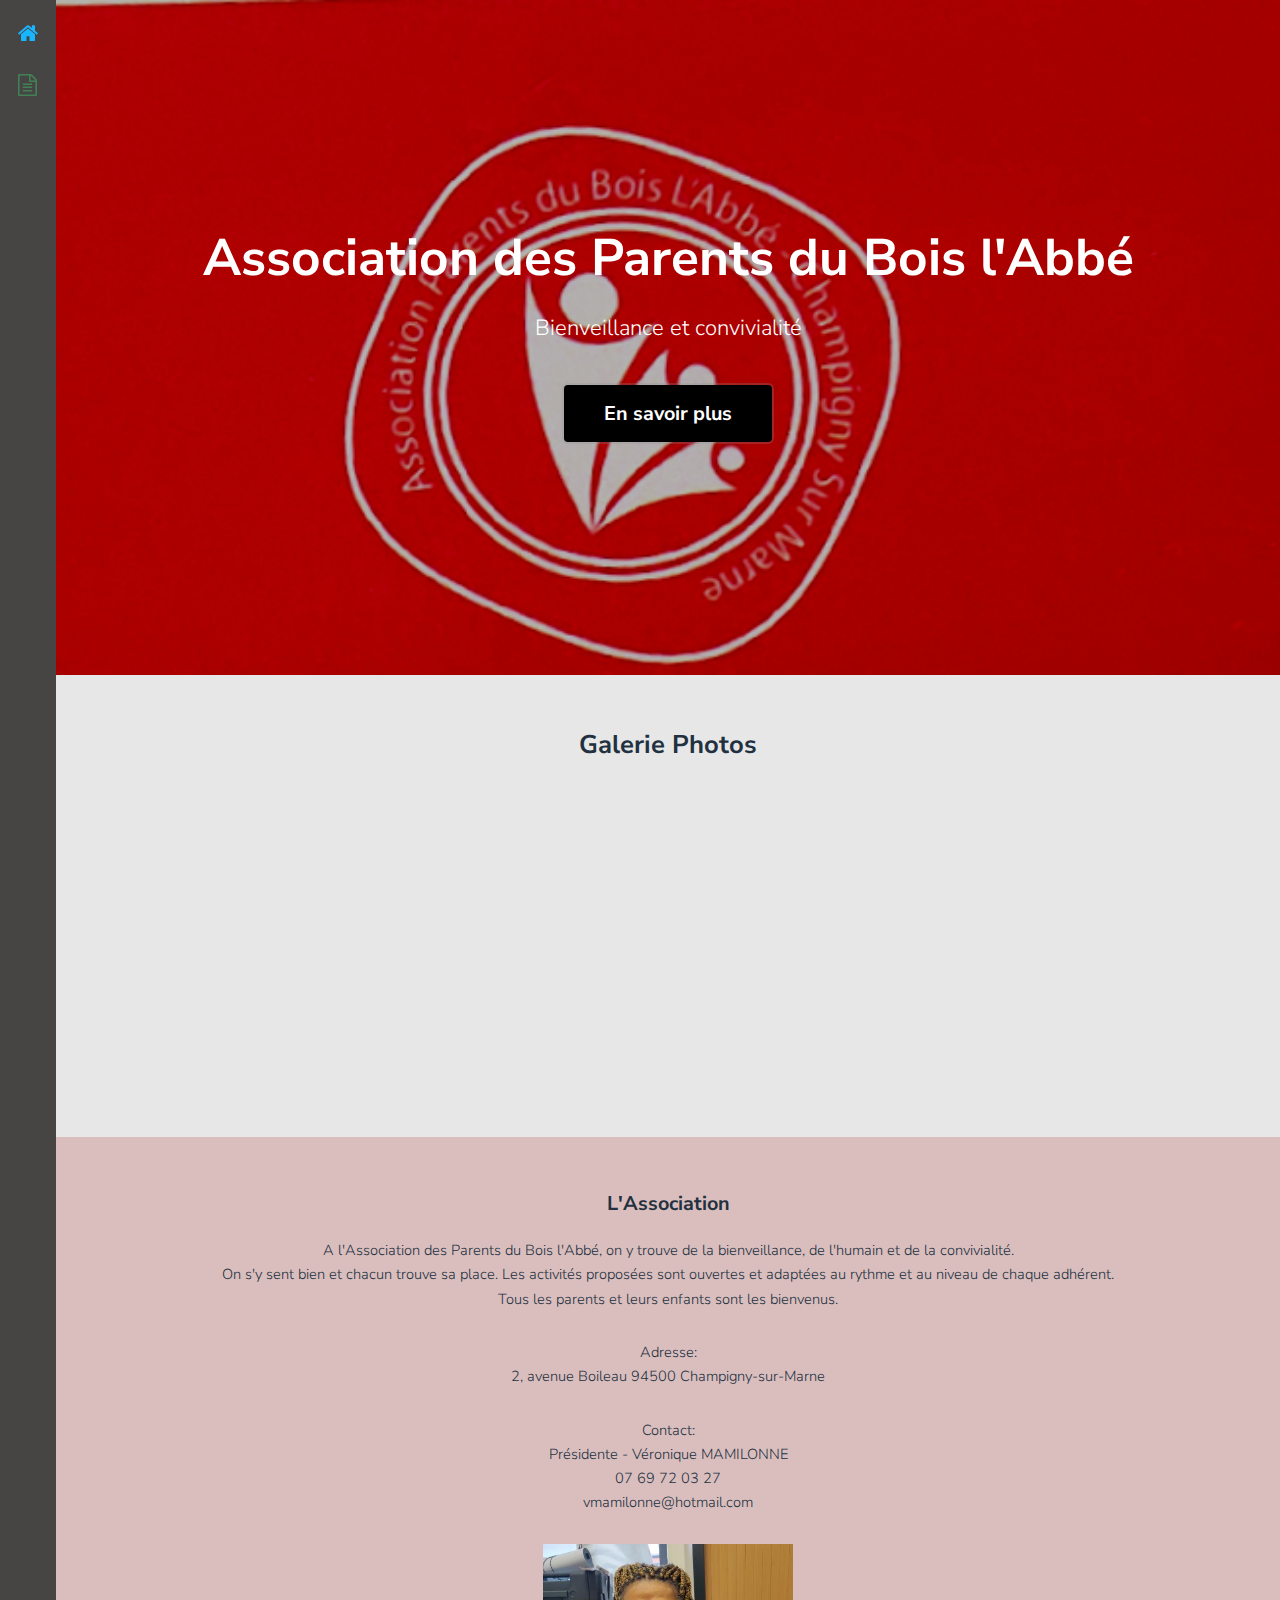
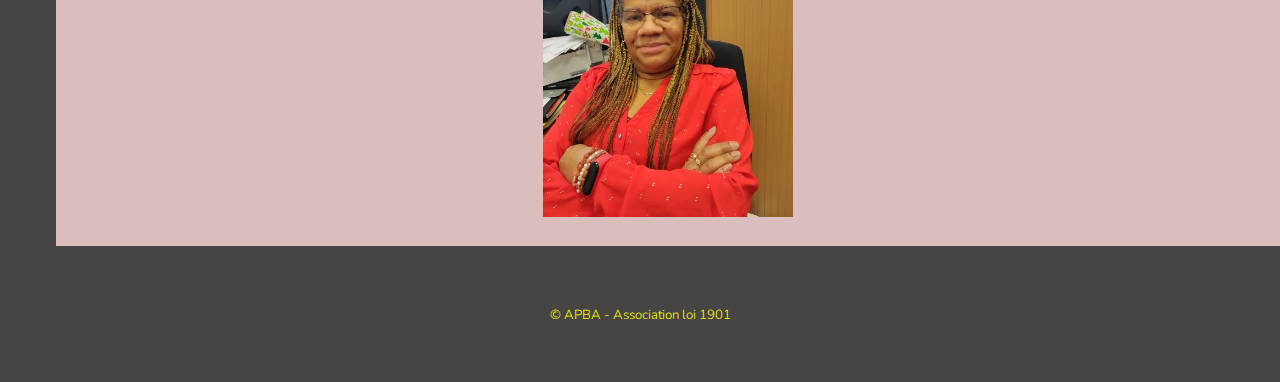
<file: index.html>
<!DOCTYPE HTML>

<html>

<head>
    <title>APBA - Accueil</title>
    <meta charset="utf-8" />
    <meta name="viewport" content="width=device-width, initial-scale=1" />
    <link rel="stylesheet" href="assets/css/main.css" />
</head>

<body>
    <div class="page-wrap">

        <!-- Nav -->
        <nav id="nav">
            <ul>
                <li><a href="index.html" class="active"><span class="icon fa-home"></span></a></li>
                <li><a href="generic.html"><span class="icon fa-file-text-o"></span></a></li>
            </ul>
        </nav>

        <!-- Main -->
        <section id="main">

            <!-- Banner -->
            <section id="banner">
                <div class="inner">
                    <h1>Association des Parents du Bois l'Abbé</h1>
                    <p>Bienveillance et convivialité</p>
                    <ul class="actions">
                        <li><a href="#galleries" class="button alt scrolly big">En savoir plus</a></li>
                    </ul>
                </div>
            </section>

            <!-- Gallery -->
            <section id="galleries">

                <!-- Photo Galleries -->
                <div class="gallery">
                    <header class="special">
                        <h2>Galerie Photos</h2>
                    </header>
                    <div class="content">



                        <div class="media imgactiv">
                            <a href="images/fulls/05.jpg"><img src="images/thumbs/05.jpg" alt="Photo peinture" title=" Activités" /></a>
                        </div>

                        <div class="media imgactiv">
                            <a href="images/fulls/04.jpg"><img src="images/thumbs/04.jpg" alt="Photo atelier" title=" Activités" /></a>
                        </div>


                        <div class="media imgactiv">
                            <a href="images/fulls/01.jpg"><img src="images/thumbs/01.jpg" alt="Equipe création de masques" title=" Atelier fabrication de masques" /></a>
                        </div>

                        <div class="media imgactiv">
                            <a href="images/fulls/06.jpg"><img src="images/thumbs/06.jpg" alt="Atelier " title=" Atelier fabrication de masques" /></a>
                        </div>

                        <div class="media imgactiv">
                            <a href="images/fulls/02.jpg"><img src="images/thumbs/02.jpg" alt="Large choix de masques" title=" Large choix de masques" /></a>
                        </div>

                        <div class="media imgactiv">
                            <a href="images/fulls/03.jpg"><img src="images/thumbs/03.jpg" alt="Large choix de masques" title=" Large choix de masques" /></a>
                        </div>







                    </div>

                </div>
            </section>

            <!-- Contact -->
            <section id="contact">
                <!-- Social -->
                <div class="social column">
                    <h3>L'Association</h3>
                    <p>A l'Association des Parents du Bois l'Abbé, on y trouve de la bienveillance, de l'humain et de la convivialité.
                        <br> On s'y sent bien et chacun trouve sa place. Les activités proposées sont ouvertes et adaptées au rythme et au niveau de chaque adhérent.
                        <br> Tous les parents et leurs enfants sont les bienvenus.</p>

                    <p>Adresse:
                        <br> 2, avenue Boileau 94500 Champigny-sur-Marne
                    </p>

                    <p>Contact:
                        <br> Présidente - Véronique MAMILONNE
                        <br> 07 69 72 03 27
                        <br> vmamilonne@hotmail.com

                    </p>



                    <img src="images/thumbs/Veronique.jpg" alt="Veronique / Photo présidente" width="250px" />

                </div>

    </div>

    </section>







    <!-- Footer -->
    <footer id="footer">
        <div class="copyright">
            &copy; APBA - Association loi 1901
        </div>
    </footer>



    <!-- Scripts -->
    <script src="assets/js/jquery.min.js"></script>
    <script src="assets/js/jquery.poptrox.min.js"></script>
    <script src="assets/js/jquery.scrolly.min.js"></script>
    <script src="assets/js/skel.min.js"></script>
    <script src="assets/js/util.js"></script>
    <script src="assets/js/main.js"></script>

</body>

</html>
</file>
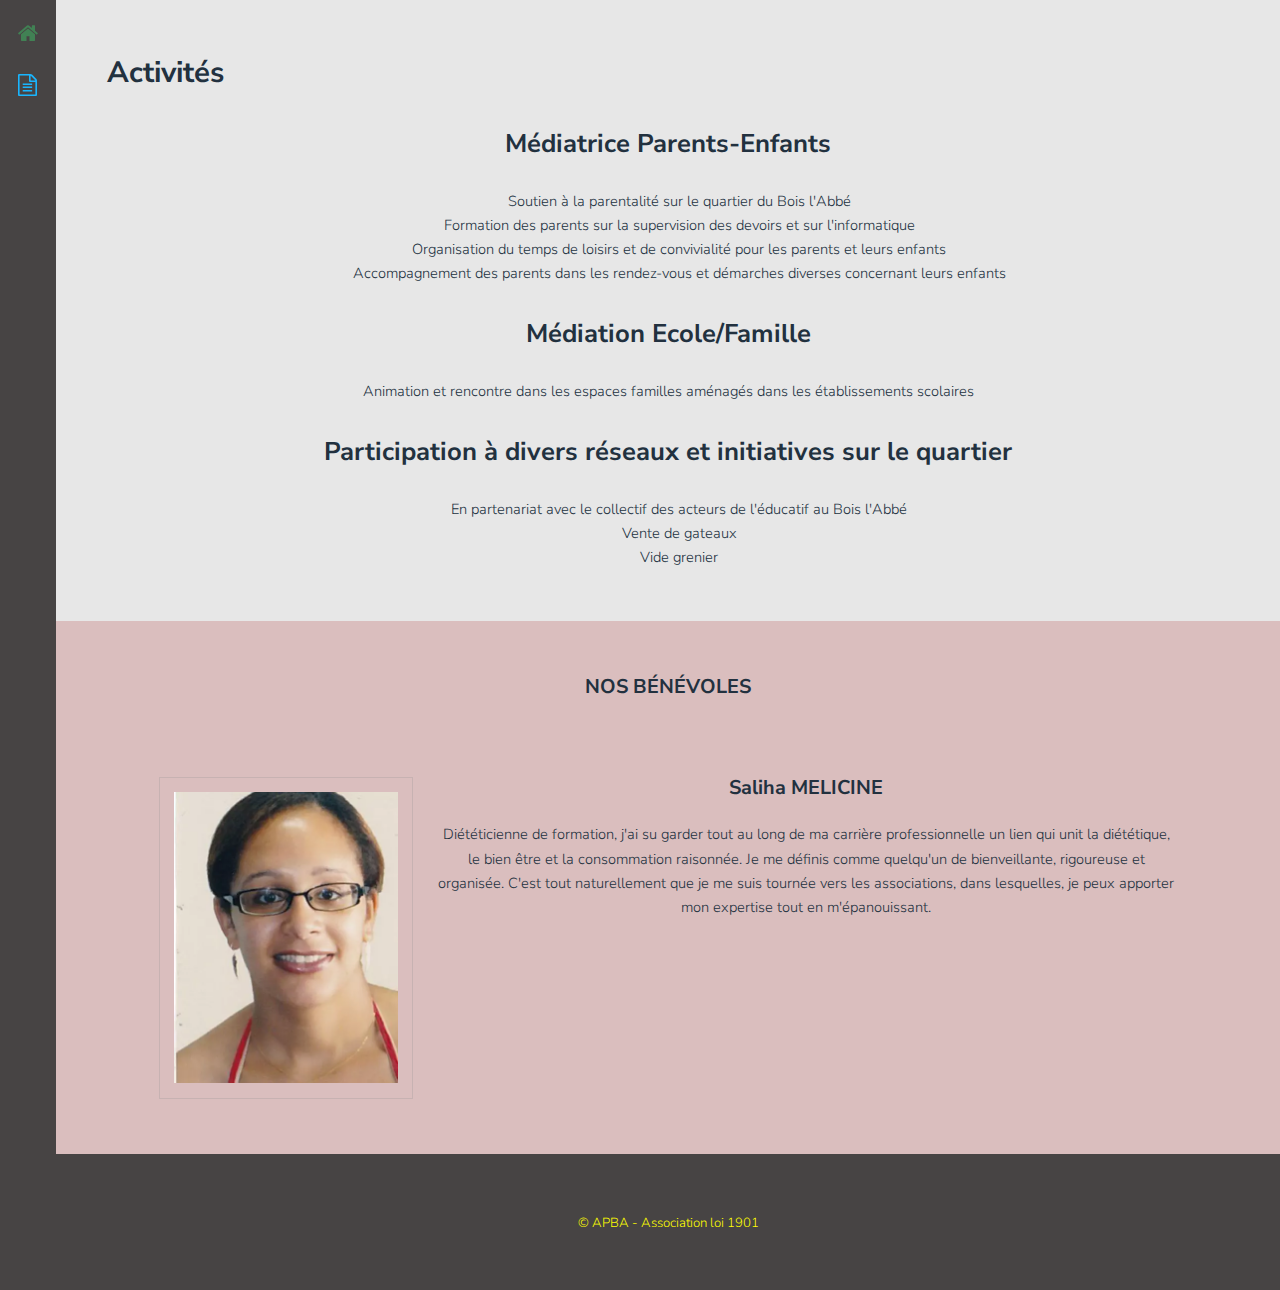
<file: generic.html>
<!DOCTYPE HTML>
<!--
	Snapshot by TEMPLATED
	templated.co @templatedco
	Released for free under the Creative Commons Attribution 3.0 license (templated.co/license)
-->
<html>

<head>
    <title>APBA - Activités</title>
    <meta charset="utf-8" />
    <meta name="viewport" content="width=device-width, initial-scale=1" />
    <link rel="stylesheet" href="assets/css/main.css" />
</head>

<body>
    <div class="page-wrap">

        <!-- Nav -->
        <nav id="nav">
            <ul>
                <li><a href="index.html"><span class="icon fa-home"></span></a></li>

                <li><a href="generic.html" class="active"><span class="icon fa-file-text-o"></span></a></li>
            </ul>
        </nav>

        <!-- Main -->
        <section id="main">



            <!-- Section -->
            <section>
                <div class="inner background_generic">
                    <header>
                        <h1>Activités</h1>
                        <h2>Médiatrice Parents-Enfants</h2>

                        <ul>
                            <li>Soutien à la parentalité sur le quartier du Bois l'Abbé
                                <li>Formation des parents sur la supervision des devoirs et sur l'informatique</li>
                                <li>Organisation du temps de loisirs et de convivialité pour les parents et leurs enfants</li>
                                <li>Accompagnement des parents dans les rendez-vous et démarches diverses concernant leurs enfants</li>
                            </li>
                        </ul>
                    </header>

                    <h2>Médiation Ecole/Famille</h2>
                    <p>Animation et rencontre dans les espaces familles aménagés dans les établissements scolaires</p>

                    <h2>Participation à divers réseaux et initiatives sur le quartier</h2>

                    <ul>

                        <li>En partenariat avec le collectif des acteurs de l'éducatif au Bois l'Abbé
                            <li>Vente de gateaux</li>
                            <li>Vide grenier</li>
                    </ul>



                </div>
            </section>

            <!-- Contact -->
            <section id="contact">
                <!-- Social -->
                <div class="social column">
                    <h3>NOS BÉNÉVOLES</h3>
                    <section class="columns double">
                        <div class="column">
                            <span class="image left special"><img src="images/Salima.webp" alt="Photo" /></span>
                            <h3>Saliha MELICINE</h3>

                            <p>Diététicienne de formation, j'ai su garder tout au long de ma carrière professionnelle un lien qui unit la diététique, le bien être et la consommation raisonnée. Je me définis comme quelqu'un de bienveillante, rigoureuse et
                                organisée. C'est tout naturellement que je me suis tournée vers les associations, dans lesquelles, je peux apporter mon expertise tout en m'épanouissant.</p>
                        </div>

                    </section>
                </div>




            </section>

            <!-- Footer -->
            <footer id="footer">
                <div class="copyright">
                    &copy; APBA - Association loi 1901
                </div>
            </footer>
        </section>
    </div>

    <!-- Scripts -->
    <script src="assets/js/jquery.min.js"></script>
    <script src="assets/js/jquery.poptrox.min.js"></script>
    <script src="assets/js/jquery.scrolly.min.js"></script>
    <script src="assets/js/skel.min.js"></script>
    <script src="assets/js/util.js"></script>
    <script src="assets/js/main.js"></script>

</body>

</html>
</file>
<file: assets/css/main.css>
@import url(font-awesome.min.css);
@import url("https://fonts.googleapis.com/css?family=Nunito+Sans:300,400,600");

/*
	Snapshot by TEMPLATED
	templated.co @templatedco
	Released for free under the Creative Commons Attribution 3.0 license (templated.co/license)
*/


/* Reset */

html,
body,
div,
span,
applet,
object,
iframe,
h1,
h2,
h3,
h4,
h5,
h6,
p,
blockquote,
pre,
a,
abbr,
acronym,
address,
big,
cite,
code,
del,
dfn,
em,
img,
ins,
kbd,
q,
s,
samp,
small,
strike,
strong,
sub,
sup,
tt,
var,
b,
u,
i,
center,
dl,
dt,
dd,
ol,
ul,
li,
fieldset,
form,
label,
legend,
table,
caption,
tbody,
tfoot,
thead,
tr,
th,
td,
article,
aside,
canvas,
details,
embed,
figure,
figcaption,
footer,
header,
hgroup,
menu,
nav,
output,
ruby,
section,
summary,
time,
mark,
audio,
video {
    margin: 0;
    padding: 0;
    border: 0;
    font-size: 100%;
    font: inherit;
    vertical-align: baseline;
}

article,
aside,
details,
figcaption,
figure,
footer,
header,
hgroup,
menu,
nav,
section {
    display: block;
}

body {
    line-height: 1;
}

ol,
ul {
    list-style: none;
}

blockquote,
q {
    quotes: none;
}

blockquote:before,
blockquote:after,
q:before,
q:after {
    content: '';
    content: none;
}

table {
    border-collapse: collapse;
    border-spacing: 0;
}

body {
    -webkit-text-size-adjust: none;
}

.imgactiv {
    padding: 1%;
}


/* Box Model */

*,
*:before,
*:after {
    -moz-box-sizing: border-box;
    -webkit-box-sizing: border-box;
    box-sizing: border-box;
}


/* Basic */

@-ms-viewport {
    width: device-width;
}

body {
    -ms-overflow-style: scrollbar;
}

@media screen and (max-width: 480px) {
    html,
    body {
        min-width: 320px;
    }
}

body {
    background: #fff;
}

body.is-loading *,
body.is-loading *:before,
body.is-loading *:after {
    -moz-animation: none !important;
    -webkit-animation: none !important;
    -ms-animation: none !important;
    animation: none !important;
    -moz-transition: none !important;
    -webkit-transition: none !important;
    -ms-transition: none !important;
    transition: none !important;
}

li {
    list-style-type: none;
    text-align: center;
}

h2 {
    text-align: center;
}

p {
    text-align: center;
}


/* Type */

body {
    background-color: #fff;
    color: #22313F;
}

body,
input,
select,
textarea {
    font-family: "Nunito Sans", Arial, Helvetica, sans-serif;
    font-size: 13pt;
    font-weight: 300;
    line-height: 1.65;
}

@media screen and (max-width: 1680px) {
    body,
    input,
    select,
    textarea {
        font-size: 11pt;
    }
}

@media screen and (max-width: 1280px) {
    body,
    input,
    select,
    textarea {
        font-size: 11pt;
    }
}

@media screen and (max-width: 980px) {
    body,
    input,
    select,
    textarea {
        font-size: 11pt;
    }
}

@media screen and (max-width: 736px) {
    body,
    input,
    select,
    textarea {
        font-size: 12pt;
    }
}

@media screen and (max-width: 480px) {
    body,
    input,
    select,
    textarea {
        font-size: 12pt;
    }
}

a {
    text-decoration: underline;
    color: #19B5FE;
}

a:hover {
    text-decoration: none;
    color: #019be3;
}

strong,
b {
    font-weight: 700;
}

em,
i {
    font-style: italic;
}

p {
    margin: 0 0 2em 0;
}

h1,
h2,
h3,
h4,
h5,
h6 {
    font-weight: 700;
    line-height: 1.5;
    margin: 0 0 1em 0;
}

h1 a,
h2 a,
h3 a,
h4 a,
h5 a,
h6 a {
    color: inherit;
    text-decoration: none;
}

h1 {
    font-size: 2em;
}

@media screen and (max-width: 480px) {
    h1 {
        font-size: 1.5em;
    }
}

h2 {
    font-size: 1.75em;
}

@media screen and (max-width: 480px) {
    h2 {
        font-size: 1.4em;
    }
}

h3 {
    font-size: 1.35em;
}

h4 {
    font-size: 1.1em;
}

h5 {
    font-size: 0.9em;
}

h6 {
    font-size: 0.7em;
}

sub {
    font-size: 0.8em;
    position: relative;
    top: 0.5em;
}

sup {
    font-size: 0.8em;
    position: relative;
    top: -0.5em;
}

blockquote {
    border-left: solid 4px;
    font-style: italic;
    margin: 0 0 2em 0;
    padding: 0.5em 0 0.5em 2em;
}

code {
    border-radius: 4px;
    border: solid 1px;
    font-family: "Courier New", monospace;
    font-size: 0.9em;
    margin: 0 0.25em;
    padding: 0.25em 0.65em;
}

pre {
    -webkit-overflow-scrolling: touch;
    font-family: "Courier New", monospace;
    font-size: 0.9em;
    margin: 0 0 2em 0;
}

pre code {
    display: block;
    line-height: 1.75;
    padding: 1em 1.5em;
    overflow-x: auto;
}

hr {
    border: 0;
    border-bottom: solid 1px;
    margin: 2em 0;
}

hr.major {
    margin: 3em 0;
}

.align-left {
    text-align: left;
}

.align-center {
    text-align: center;
}

.align-right {
    text-align: right;
}


/* Box */

.box {
    border-radius: 4px;
    border: solid 1px rgba(144, 144, 144, 0.25);
    margin-bottom: 2em;
    padding: 1.5em;
}

.box> :last-child,
.box> :last-child> :last-child,
.box> :last-child> :last-child> :last-child {
    margin-bottom: 0;
}

.box.alt {
    border: 0;
    border-radius: 0;
    padding: 0;
}


/* Button */

input[type="submit"],
input[type="reset"],
input[type="button"],
button,
.button {
    -moz-appearance: none;
    -webkit-appearance: none;
    -ms-appearance: none;
    appearance: none;
    -moz-transition: background-color 0.2s ease-in-out, color 0.2s ease-in-out;
    -webkit-transition: background-color 0.2s ease-in-out, color 0.2s ease-in-out;
    -ms-transition: background-color 0.2s ease-in-out, color 0.2s ease-in-out;
    transition: background-color 0.2s ease-in-out, color 0.2s ease-in-out;
    background: #19B5FE;
    color: #FFF;
    border-radius: 4px;
    border: 0;
    cursor: pointer;
    display: inline-block;
    font-weight: 700;
    height: 2.85em;
    line-height: 2.95em;
    padding: 0 1.5em;
    text-align: center;
    text-decoration: none;
    white-space: nowrap;
}

input[type="submit"].active,
input[type="reset"].active,
input[type="button"].active,
button.active,
.button.active {
    color: #FFF;
    background: #22313F;
}

input[type="submit"].active:hover,
input[type="reset"].active:hover,
input[type="button"].active:hover,
button.active:hover,
.button.active:hover {
    color: #FFF;
    background: #22313F;
}

input[type="submit"]:hover,
input[type="reset"]:hover,
input[type="button"]:hover,
button:hover,
.button:hover {
    color: #FFF;
    background: #019be3;
}

input[type="submit"].alt,
input[type="reset"].alt,
input[type="button"].alt,
button.alt,
.button.alt {
    background: none;
    box-shadow: 0 0 0 2px rgba(144, 144, 144, 0.25);
    background-color: black;
}

input[type="submit"].alt:hover,
input[type="reset"].alt:hover,
input[type="button"].alt:hover,
button.alt:hover,
.button.alt:hover {
    background: rgba(144, 144, 144, 0.075);
    box-shadow: 0 0 0 2px rgba(144, 144, 144, 0.25);
}

input[type="submit"].icon,
input[type="reset"].icon,
input[type="button"].icon,
button.icon,
.button.icon {
    padding-left: 1.35em;
}

input[type="submit"].icon:before,
input[type="reset"].icon:before,
input[type="button"].icon:before,
button.icon:before,
.button.icon:before {
    margin-right: 0.5em;
}

input[type="submit"].fit,
input[type="reset"].fit,
input[type="button"].fit,
button.fit,
.button.fit {
    display: block;
    margin: 0 0 1em 0;
    width: 100%;
}

input[type="submit"].small,
input[type="reset"].small,
input[type="button"].small,
button.small,
.button.small {
    font-size: 0.8em;
}

input[type="submit"].big,
input[type="reset"].big,
input[type="button"].big,
button.big,
.button.big {
    font-size: 1.35em;
    padding: 0 2em;
}

input[type="submit"].disabled,
input[type="submit"]:disabled,
input[type="reset"].disabled,
input[type="reset"]:disabled,
input[type="button"].disabled,
input[type="button"]:disabled,
button.disabled,
button:disabled,
.button.disabled,
.button:disabled {
    -moz-pointer-events: none;
    -webkit-pointer-events: none;
    -ms-pointer-events: none;
    pointer-events: none;
    opacity: 0.25;
}

@media screen and (max-width: 480px) {
    input[type="submit"],
    input[type="reset"],
    input[type="button"],
    button,
    .button {
        padding: 0;
    }
}


/* Contact */

#contact {
    display: -ms-flexbox;
    -ms-flex-pack: justify;
    display: -moz-flex;
    display: -webkit-flex;
    display: -ms-flex;
    display: flex;
    -moz-flex-wrap: wrap;
    -webkit-flex-wrap: wrap;
    -ms-flex-wrap: wrap;
    flex-wrap: wrap;
    -moz-justify-content: space-between;
    -webkit-justify-content: space-between;
    -ms-justify-content: space-between;
    justify-content: space-between;
    background: #ececec;
}

#contact form {
    margin: 0;
}

#contact .icons {
    margin-bottom: 1em;
}

#contact .column {
    padding: 3.5em 0 1.5em 0;
    padding-left: 3.5em;
    padding-right: 3.5em;
    width: 100%;
    text-align: center;
}

#contact .column.social {
    background: #dabebe;
}

@media screen and (max-width: 980px) {
    #contact .column {
        padding: 2em 0 0.1em 0;
        padding-left: 2em;
        padding-right: 2em;
    }
}

@media screen and (max-width: 736px) {
    #contact .column {
        width: 100%;
    }
}

@media screen and (max-width: 480px) {
    #contact .column {
        padding: 1em 0 0.1em 0;
        padding-left: 1em;
        padding-right: 1em;
    }
}


/* Form */

form {
    margin: 0 0 2em 0;
}

form .field {
    margin-bottom: 1.5em;
}

form .field.half {
    display: inline-block;
    width: 48%;
}

form .field.half.first {
    margin-right: 2.5%;
}

@media screen and (max-width: 980px) {
    form .field.half {
        display: block;
        width: 100%;
    }
    form .field.half.first {
        margin-right: 0;
    }
}

label {
    display: block;
    font-size: 0.9em;
    font-weight: 700;
    margin: 0 0 1em 0;
}

input[type="text"],
input[type="password"],
input[type="email"],
select,
textarea {
    -moz-appearance: none;
    -webkit-appearance: none;
    -ms-appearance: none;
    appearance: none;
    border-radius: 4px;
    border: solid 1px rgba(25, 181, 254, 0.25);
    color: inherit;
    display: block;
    outline: 0;
    padding: 0 1em;
    text-decoration: none;
    width: 100%;
}

input[type="text"]:invalid,
input[type="password"]:invalid,
input[type="email"]:invalid,
select:invalid,
textarea:invalid {
    box-shadow: none;
}

input[type="text"]:active,
input[type="text"]:focus,
input[type="password"]:active,
input[type="password"]:focus,
input[type="email"]:active,
input[type="email"]:focus,
select:active,
select:focus,
textarea:active,
textarea:focus {
    border: solid 1px #19B5FE;
}

.select-wrapper {
    text-decoration: none;
    display: block;
    position: relative;
}

.select-wrapper:before {
    -moz-osx-font-smoothing: grayscale;
    -webkit-font-smoothing: antialiased;
    font-family: FontAwesome;
    font-style: normal;
    font-weight: normal;
    text-transform: none !important;
}

.select-wrapper:before {
    content: '\f078';
    display: block;
    height: 2.75em;
    line-height: 2.75em;
    pointer-events: none;
    position: absolute;
    right: 0;
    text-align: center;
    top: 0;
    width: 2.75em;
}

.select-wrapper select::-ms-expand {
    display: none;
}

input[type="text"],
input[type="password"],
input[type="email"],
select {
    height: 2.75em;
}

textarea {
    padding: 0.75em 1em;
}

input[type="checkbox"],
input[type="radio"] {
    -moz-appearance: none;
    -webkit-appearance: none;
    -ms-appearance: none;
    appearance: none;
    display: block;
    float: left;
    margin-right: -2em;
    opacity: 0;
    width: 1em;
    z-index: -1;
}

input[type="checkbox"]+label,
input[type="radio"]+label {
    text-decoration: none;
    cursor: pointer;
    display: inline-block;
    font-size: 1em;
    font-weight: 300;
    padding-left: 2.4em;
    padding-right: 0.75em;
    position: relative;
}

input[type="checkbox"]+label:before,
input[type="radio"]+label:before {
    -moz-osx-font-smoothing: grayscale;
    -webkit-font-smoothing: antialiased;
    font-family: FontAwesome;
    font-style: normal;
    font-weight: normal;
    text-transform: none !important;
}

input[type="checkbox"]+label:before,
input[type="radio"]+label:before {
    border-radius: 4px;
    border: solid 1px;
    content: '';
    display: inline-block;
    height: 1.65em;
    left: 0;
    line-height: 1.58125em;
    position: absolute;
    text-align: center;
    top: 0;
    width: 1.65em;
}

input[type="checkbox"]:checked+label:before,
input[type="radio"]:checked+label:before {
    content: '\f00c';
}

input[type="checkbox"]+label:before {
    border-radius: 4px;
}

input[type="radio"]+label:before {
    border-radius: 100%;
}

::-webkit-input-placeholder {
    opacity: 1.0;
    color: rgba(34, 49, 63, 0.25);
}

:-moz-placeholder {
    opacity: 1.0;
    color: rgba(34, 49, 63, 0.25);
}

::-moz-placeholder {
    opacity: 1.0;
    color: rgba(34, 49, 63, 0.25);
}

:-ms-input-placeholder {
    opacity: 1.0;
    color: rgba(34, 49, 63, 0.25);
}

.formerize-placeholder {
    opacity: 1.0;
    color: rgba(34, 49, 63, 0.25);
}


/* Gallery */

@-moz-keyframes gallery {
    100% {
        opacity: 1;
    }
}

@-webkit-keyframes gallery {
    100% {
        opacity: 1;
    }
}

@-ms-keyframes gallery {
    100% {
        opacity: 1;
    }
}

@keyframes gallery {
    100% {
        opacity: 1;
    }
}

.gallery {
    padding: 3.5em;
    position: relative;
    overflow: hidden;
    min-height: 25em;
    background-color: #e7e7e7;
}

@media screen and (max-width: 980px) {
    .gallery {
        padding: 2em;
        min-height: 20em;
    }
    .gallery header h2 {
        margin-bottom: 1em;
    }
}

@media screen and (max-width: 480px) {
    .gallery {
        padding: 1em;
    }
}

.gallery header {
    display: -ms-flexbox;
    -ms-flex-pack: justify;
    display: -moz-flex;
    display: -webkit-flex;
    display: -ms-flex;
    display: flex;
    -moz-flex-wrap: wrap;
    -webkit-flex-wrap: wrap;
    -ms-flex-wrap: wrap;
    flex-wrap: wrap;
    -moz-justify-content: space-between;
    -webkit-justify-content: space-between;
    -ms-justify-content: space-between;
    justify-content: space-between;
}

.gallery header.special {
    -moz-justify-content: center;
    -webkit-justify-content: center;
    -ms-justify-content: center;
    justify-content: center;
}

@media screen and (max-width: 736px) {
    .gallery header {
        display: block;
    }
}

@media screen and (max-width: 480px) {
    .gallery header h2 {
        margin-bottom: .5em;
    }
}

.gallery footer {
    text-align: center;
    margin-top: 4em;
}

.gallery .content {
    display: -ms-flexbox;
    display: -moz-flex;
    display: -webkit-flex;
    display: -ms-flex;
    display: flex;
    -moz-flex-wrap: wrap;
    -webkit-flex-wrap: wrap;
    -ms-flex-wrap: wrap;
    flex-wrap: wrap;
    -moz-justify-content: -moz-flex-start;
    -webkit-justify-content: -webkit-flex-start;
    -ms-justify-content: -ms-flex-start;
    justify-content: flex-start;
}

.gallery .content .media {
    -moz-animation: gallery 0.75s ease-out 0.4s forwards;
    -webkit-animation: gallery 0.75s ease-out 0.4s forwards;
    -ms-animation: gallery 0.75s ease-out 0.4s forwards;
    animation: gallery 0.75s ease-out 0.4s forwards;
    margin-bottom: 0;
    overflow: hidden;
    opacity: 0;
    position: relative;
    width: 25%;
}

.gallery .content .media a {
    display: block;
}

.gallery .content .media img {
    -moz-transition: -moz-transform 0.2s ease-in-out;
    -webkit-transition: -webkit-transform 0.2s ease-in-out;
    -ms-transition: -ms-transform 0.2s ease-in-out;
    transition: transform 0.2s ease-in-out;
    max-width: 100%;
    height: auto;
    vertical-align: middle;
}

.gallery .content .media:hover img {
    -moz-transform: scale(1.075);
    -webkit-transform: scale(1.075);
    -ms-transform: scale(1.075);
    transform: scale(1.075);
}

@media screen and (max-width: 736px) {
    .gallery .content .media {
        width: 50%;
    }
}

@media screen and (max-width: 480px) {
    .gallery .content .media {
        width: 100%;
    }
}


/* Icon */

.icon {
    text-decoration: none;
    border-bottom: none;
    position: relative;
}

.icon:before {
    -moz-osx-font-smoothing: grayscale;
    -webkit-font-smoothing: antialiased;
    font-family: FontAwesome;
    font-style: normal;
    font-weight: normal;
    text-transform: none !important;
}

.icon>.label {
    display: none;
}


/* Image */

.image {
    border: 0;
    display: inline-block;
    position: relative;
}

.image img {
    display: block;
}

.image.left,
.image.right {
    max-width: 25%;
}

.image.left img,
.image.right img {
    width: 100%;
}

@media screen and (max-width: 480px) {
    .image.left,
    .image.right {
        max-width: 100%;
        width: 100%;
    }
}

.image.left {
    float: left;
    margin: 0 1.5em 1em 0;
    top: 0.25em;
}

@media screen and (max-width: 480px) {
    .image.left {
        float: none;
        margin: 0 0 1em 0;
    }
}

.image.right {
    float: right;
    margin: 0 0 1em 1.5em;
    bottom: 12.25em;
    width: 20%;
}

@media screen and (max-width: 480px) {
    .image.right {
        float: none;
        margin: 0 0 1em 0;
    }
}

.image.fit {
    display: block;
    margin: 0 0 2em 0;
    width: 100%;
}

.image.fit img {
    width: 100%;
}

.image.special {
    border: solid 1px rgba(144, 144, 144, 0.25);
    padding: 1em;
}

.image.main {
    display: block;
    margin: 0 0 3em 0;
    width: 100%;
}

.image.main img {
    width: 100%;
}


/* List */

ol {
    list-style: decimal;
    margin: 0 0 2em 0;
    padding-left: 1.25em;
}

ol li {
    padding-left: 0.25em;
}

ul {
    list-style: disc;
    margin: 0 0 2em 0;
    padding-left: 1em;
}

ul li {
    padding-left: 0.5em;
}

ul.alt {
    list-style: none;
    padding-left: 0;
}

ul.alt li {
    border-top: solid 1px;
    padding: 0.5em 0;
}

ul.alt li:first-child {
    border-top: 0;
    padding-top: 0;
}

ul.tabs {
    list-style: none;
    padding-left: 0;
}

ul.tabs li {
    display: inline-block;
}

ul.tabs li:first-child {
    padding: 0;
}

@media screen and (max-width: 736px) {
    ul.tabs li {
        display: block;
        margin: 0 0 .25em 0;
        padding: 0;
    }
    ul.tabs li .button {
        width: 100%;
    }
}

@media screen and (max-width: 480px) {
    ul.tabs {
        margin-bottom: 1em;
    }
}

ul.icons {
    cursor: default;
    list-style: none;
    padding-left: 0;
}

ul.icons li {
    display: inline-block;
    padding: 0 1em 0 0;
}

ul.icons li:last-child {
    padding-right: 0;
}

ul.icons li .icon:before {
    font-size: 2em;
}

ul.actions {
    cursor: default;
    list-style: none;
    padding-left: 0;
}

ul.actions li {
    display: inline-block;
    padding: 0 1em 0 0;
    vertical-align: middle;
}

ul.actions li:last-child {
    padding-right: 0;
}

ul.actions.small li {
    padding: 0 0.5em 0 0;
}

ul.actions.vertical li {
    display: block;
    padding: 1em 0 0 0;
}

ul.actions.vertical li:first-child {
    padding-top: 0;
}

ul.actions.vertical li>* {
    margin-bottom: 0;
}

ul.actions.vertical.small li {
    padding: 0.5em 0 0 0;
}

ul.actions.vertical.small li:first-child {
    padding-top: 0;
}

ul.actions.fit {
    display: table;
    margin-left: -1em;
    padding: 0;
    table-layout: fixed;
    width: calc(100% + 1em);
}

ul.actions.fit li {
    display: table-cell;
    padding: 0 0 0 1em;
}

ul.actions.fit li>* {
    margin-bottom: 0;
}

ul.actions.fit.small {
    margin-left: -0.5em;
    width: calc(100% + 0.5em);
}

ul.actions.fit.small li {
    padding: 0 0 0 0.5em;
}

@media screen and (max-width: 480px) {
    ul.actions {
        margin: 0 0 2em 0;
    }
    ul.actions li {
        padding: 1em 0 0 0;
        display: block;
        text-align: center;
        width: 100%;
    }
    ul.actions li:first-child {
        padding-top: 0;
    }
    ul.actions li>* {
        width: 100%;
        margin: 0 !important;
    }
    ul.actions li>*.icon:before {
        margin-left: -2em;
    }
    ul.actions.small li {
        padding: 0.5em 0 0 0;
    }
    ul.actions.small li:first-child {
        padding-top: 0;
    }
}

dl {
    margin: 0 0 2em 0;
}

dl dt {
    display: block;
    font-weight: 700;
    margin: 0 0 1em 0;
}

dl dd {
    margin-left: 2em;
}


/* Section/Article */

.background_generic {
    background-color: #e7e7e7;
}

section.special,
article.special {
    text-align: center;
}

section .inner,
article .inner {
    padding: 3.5em 0 1.5em 0;
    padding-left: 3.5em;
    padding-right: 3.5em;
}

@media screen and (max-width: 980px) {
    section .inner,
    article .inner {
        padding: 2em 0 0.1em 0;
        padding-right: 2em;
        padding-left: 2em;
    }
}

@media screen and (max-width: 480px) {
    section .inner,
    article .inner {
        padding: 1em 0 0.1em 0;
        padding-right: 1em;
        padding-left: 1em;
    }
}

section .columns,
article .columns {
    display: -ms-flexbox;
    display: -moz-flex;
    display: -webkit-flex;
    display: -ms-flex;
    display: flex;
    -moz-flex-wrap: wrap;
    -webkit-flex-wrap: wrap;
    -ms-flex-wrap: wrap;
    flex-wrap: wrap;
    -moz-justify-content: space-between;
    -webkit-justify-content: space-between;
    -ms-justify-content: space-between;
    justify-content: space-between;
}

section .columns.double .column,
article .columns.double .column {
    width: 48%;
}

@media screen and (max-width: 980px) {
    section .columns.double .column,
    article .columns.double .column {
        width: 100%;
    }
}

header p {
    position: relative;
    margin: 0 0 1.5em 0;
}

header h2+p {
    font-size: 1.25em;
    margin-top: -1em;
}

header h3+p {
    font-size: 1.1em;
    margin-top: -0.8em;
}

header h4+p,
header h5+p,
header h6+p {
    font-size: 0.9em;
    margin-top: -0.6em;
}


/* Table */

.table-wrapper {
    -webkit-overflow-scrolling: touch;
    overflow-x: auto;
}

table {
    margin: 0 0 2em 0;
    width: 100%;
}

table tbody tr {
    border: solid 1px;
    border-left: 0;
    border-right: 0;
}

table td {
    padding: 0.75em 0.75em;
}

table th {
    font-size: 0.9em;
    font-weight: 700;
    padding: 0 0.75em 0.75em 0.75em;
    text-align: left;
}

table thead {
    border-bottom: solid 2px;
}

table tfoot {
    border-top: solid 2px;
}

table.alt {
    border-collapse: separate;
}

table.alt tbody tr td {
    border: solid 1px;
    border-left-width: 0;
    border-top-width: 0;
}

table.alt tbody tr td:first-child {
    border-left-width: 1px;
}

table.alt tbody tr:first-child td {
    border-top-width: 1px;
}

table.alt thead {
    border-bottom: 0;
}

table.alt tfoot {
    border-top: 0;
}


/* Wrapper */

.page-wrap {
    display: -ms-flexbox;
    display: -moz-flex;
    display: -webkit-flex;
    display: -ms-flex;
    display: flex;
    -moz-flex-wrap: nowrap;
    -webkit-flex-wrap: nowrap;
    -ms-flex-wrap: nowrap;
    flex-wrap: nowrap;
    -moz-justify-content: -moz-flex-start;
    -webkit-justify-content: -webkit-flex-start;
    -ms-justify-content: -ms-flex-start;
    justify-content: flex-start;
}

.wrapper {
    position: relative;
}

.wrapper>.inner {
    margin: 0 auto;
    width: 60em;
}

@media screen and (max-width: 1280px) {
    .wrapper>.inner {
        width: 65em;
    }
}

@media screen and (max-width: 980px) {
    .wrapper>.inner {
        width: 100%;
    }
}


/* Header */

#header {
    font-weight: 700;
}


/* Menu */

#nav {
    background: rgb(71, 68, 68);
    z-index: 10002;
    position: relative;
    width: 4em;
}

#nav ul {
    list-style: none;
    margin: 0;
    padding: 0;
    position: fixed;
    top: 1em;
    left: 0;
}

#nav ul li {
    padding: 0;
    width: 3.75em;
    text-align: Center;
    margin-bottom: 1em;
}

#nav ul li a {
    color: rgba(60, 189, 99, 0.5);
    text-decoration: none;
    font-size: 1.5em;
}

#nav ul li a:hover {
    color: white;
}

#nav ul li a.active {
    color: #19B5FE;
}

@media screen and (max-width: 736px) {
    #nav ul li {
        width: 3.4em;
    }
}


/* Banner */

body.is-loading #banner>.inner {
    opacity: 0;
    -moz-transform: translateY(1em);
    -webkit-transform: translateY(1em);
    -ms-transform: translateY(1em);
    transform: translateY(1em);
}

#banner {
    display: -ms-flexbox;
    -ms-flex-pack: center;
    -ms-flex-align: center;
    padding: 8em 0 6em 0;
    -moz-align-items: center;
    -webkit-align-items: center;
    -ms-align-items: center;
    align-items: center;
    display: -moz-flex;
    display: -webkit-flex;
    display: -ms-flex;
    display: flex;
    -moz-justify-content: center;
    -webkit-justify-content: center;
    -ms-justify-content: center;
    justify-content: center;
    min-height: 75vh;
    height: 75vh;
    position: relative;
    background: #000;
    background-image: url(../../images/uu.png);
    background-size: cover;
    background-attachment: fixed;
    background-repeat: no-repeat;
    background-position: center;
    text-align: center;
    color: #FFF;
}

#banner:before {
    -moz-transition: opacity 3s ease;
    -webkit-transition: opacity 3s ease;
    -ms-transition: opacity 3s ease;
    transition: opacity 3s ease;
    -moz-transition-delay: 0.25s;
    -webkit-transition-delay: 0.25s;
    -ms-transition-delay: 0.25s;
    transition-delay: 0.25s;
    content: '';
    display: block;
    background-color: #000;
    height: 100%;
    left: 0;
    opacity: 0.30;
    position: absolute;
    top: 0;
    width: 100%;
    z-index: 1;
}

#banner .inner {
    -moz-transform: none;
    -webkit-transform: none;
    -ms-transform: none;
    transform: none;
    -moz-transition: opacity 1s ease, transform 1s ease;
    -webkit-transition: opacity 1s ease, transform 1s ease;
    -ms-transition: opacity 1s ease, transform 1s ease;
    transition: opacity 1s ease, transform 1s ease;
    position: relative;
    opacity: 1;
    z-index: 3;
    padding: 0 2em;
}

#banner h1 {
    font-size: 4em;
    line-height: 1em;
    margin: 0 0 0.5em 0;
    padding: 0;
    color: #FFF;
}

#banner p {
    font-size: 1.5em;
    margin-bottom: 1.75em;
}

#banner a {
    color: #FFF;
    text-decoration: none;
}

@media screen and (max-width: 1280px) {
    #banner h1 {
        font-size: 3.5em;
    }
}

@media screen and (max-width: 736px) {
    #banner {
        background-attachment: scroll;
    }
    #banner h1 {
        font-size: 2.25em;
    }
    #banner p {
        font-size: 1.25em;
    }
}


/* Main */

#main {
    background: #f1f1f1;
    width: 100%;
}

#main #header {
    background: #e6e6e6;
    padding: 1.15em 3.5em;
    text-align: right;
}

#main #header h1 {
    margin: 0;
    font-size: 1em;
}

@media screen and (max-width: 980px) {
    #main #header {
        padding: 1.15em 2em;
    }
}

@media screen and (max-width: 736px) {
    #main #header {
        text-align: center;
    }
}


/* Footer */

#footer {
    padding: 4em 0 2em 0;
    background: rgb(71, 68, 68);
}

#footer .copyright {
    color: yellow;
    font-size: 0.9em;
    margin: 0 0 2em 0;
    padding: 0 1em;
    text-align: center;
}

@media screen and (max-width: 736px) {
    #footer {
        padding: 3em 0 1em 0;
    }
}


/* Couleur */

.yellow {
    color: yellow;
}
</file>
